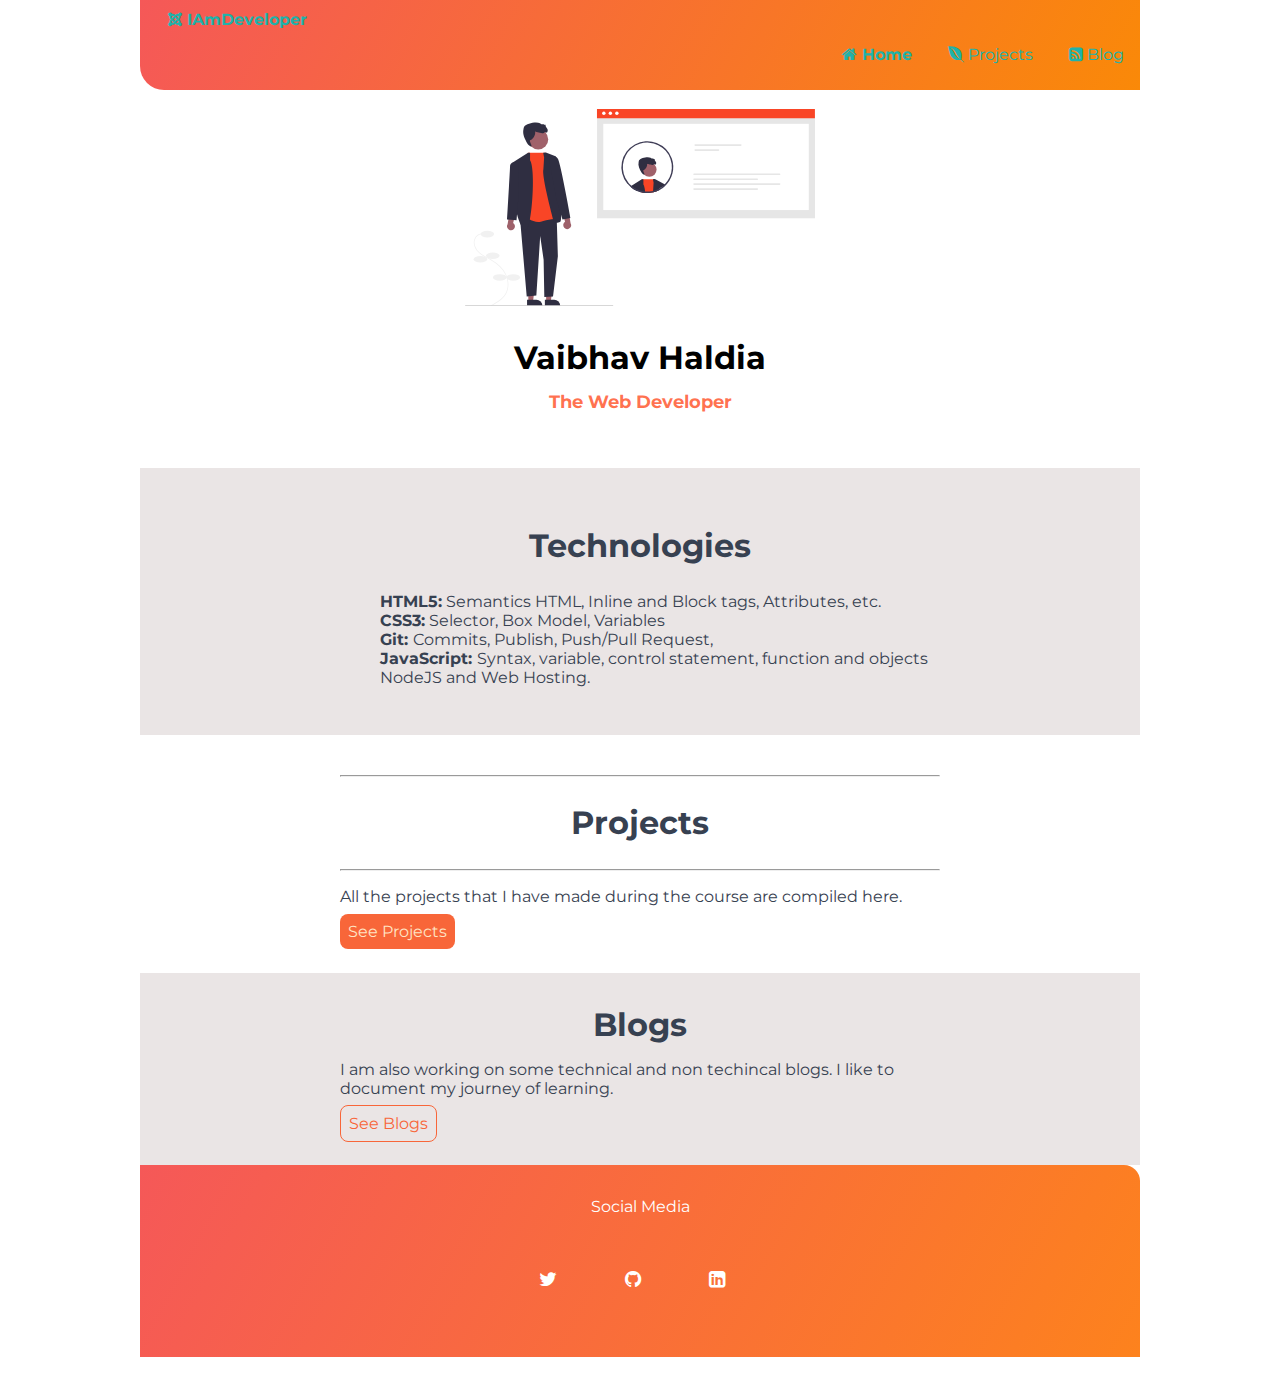
<file: index.html>
<!DOCTYPE html>
<html lang="en">

<head>
    <meta charset="UTF-8">
    <meta http-equiv="X-UA-Compatible" content="IE=edge">
    <meta name="viewport" content="width=device-width, initial-scale=1.0">
    <link href="style1.css" rel="stylesheet" />
    <link rel="icon" href="lib/images/favicon.ico" type="image/x-icon">
    <link rel="stylesheet" href="font-awesome-4.7.0/css/font-awesome.min.css">
    <title>Home | Website-Portfolio</title>
</head>

<body class="container-otherwise">

    <section>
        <div class="diagonalBox">
            <div class="nav-brand"><a class="link link-active" href="/"><i class="fa fa-joomla" aria-hidden="true"></i>
                    IAmDeveloper</a></div>
            <div class="text-center ">
            </div>
            <ul class="list-non-bullet nav-pills">
                <li class="list-item-inline">
                    <a class="link link-active" href="/"><i class="fa fa-home" aria-hidden="true"></i> Home</a>
                </li>
                <li class="list-item-inline">
                    <a class="link" href="/projects.html"><i class="fa fa-envira" aria-hidden="true"></i> Projects</a>
                </li>
                <li class="list-item-inline">
                    <a class="link" href="/blog.html"><i class="fa fa-rss-square" aria-hidden="true"></i> Blog</a>
                </li>
            </ul>
        </div>
    </section>

    <header class="hero">
        <img class="hero-img" src="lib/images/undraw_Profile_re_4a55.svg" />
        <h3 class="hero-heading">Vaibhav Haldia <br> <span class="heading-zero">The Web Developer</span> </h3>
    </header>

    <section class="section ow">
        <div class="container-center">
            <h2>Technologies</h2>
            <ul class="list-non-bullet">
                <li><b>HTML5:</b> Semantics HTML, Inline and Block tags, Attributes, etc.</li>
                <li><b>CSS3:</b> Selector, Box Model, Variables</li>
                <li><b>Git: </b> Commits, Publish, Push/Pull Request,</li>
                <li><b>JavaScript: </b> Syntax, variable, control statement, function and objects </li>
                NodeJS and Web Hosting.
            </ul>
        </div>
    </section>

    <section class="section">
        <div class="container container-center">
            <hr>
            <h2>Projects</h2>
            <hr>
            <p>All the projects that I have made during the course are compiled here.</p>
            <a class="link-primary link" href="/projects.html">See Projects</a>
        </div>
    </section>

    <section class="section ow">
        <div class="container-center">
            <h2 class=" container-center">Blogs</h2>
            <p>I am also working on some technical and non techincal blogs. I like to document my journey of learning.
            </p>
            <a class="link-secondary link" href="/blog.html">See Blogs</a>
        </div>
    </section>

    <footer class="footer container-otherwise">
        <div class="footer-header">Social Media</div>
        <br><br>
        <ul class="social-links list-non-bullet ">
            <li class="list-item-inline"><a class="link" href="http://www.twitter.com/v_hald" target="_blank" </a> <i style="font-size: larger;"
                    class="fa fa-twitter" aria-hidden="true"></i></li>
            <li class="list-item-inline"><a class="link" href="http://www.github.com/xoxics" target="_blank"</a><i style="font-size: larger;"
                    class="fa fa-github" aria-hidden="true"></i>
            </li>
            <li class="list-item-inline"><a class="link" href="http://www.linkedin.com/in/vhald" target="_blank"</a><i style="font-size: larger;"
                    class="fa fa-linkedin-square" aria-hidden="true"></i></li>
        </ul>
    </footer>
</body>

</html>
</file>
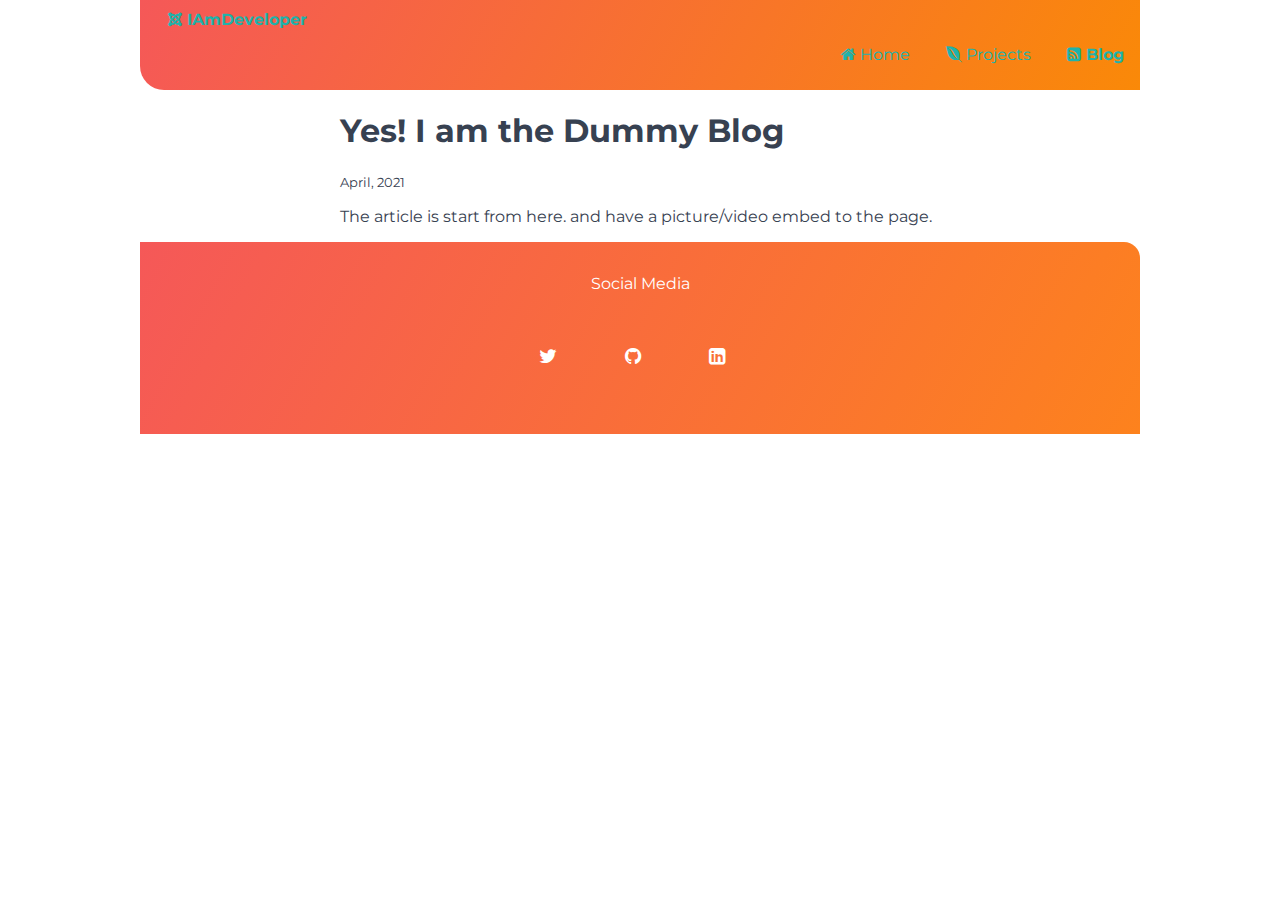
<file: blog-page1.html>
<!DOCTYPE html>
<html lang="en">

<head>
    <meta charset="UTF-8">
    <meta http-equiv="X-UA-Compatible" content="IE=edge">
    <meta name="viewport" content="width=device-width, initial-scale=1.0">
    <link href="style1.css" rel="stylesheet" />
    <link rel="icon" href="lib/images/favicon.ico" type="image/x-icon">
    <link rel="stylesheet" href="font-awesome-4.7.0/css/font-awesome.min.css">
    <title>Blog title| Blogs</title>
</head>

<body>
    <section class="container-otherwise">
        <div class="diagonalBox">
            <div class="nav-brand"><a class="link link-active" href="/"><i class="fa fa-joomla" aria-hidden="true"></i> IAmDeveloper</a></div>
            <div class="text-center ">
            </div>
            <ul class="list-non-bullet nav-pills">
                <li class="list-item-inline">
                    <a class="link" href="/"><i class="fa fa-home" aria-hidden="true"></i> Home</a>
                </li>
                <li class="list-item-inline">
                    <a class="link" href="/projects.html"><i class="fa fa-envira" aria-hidden="true"></i> Projects</a>
                </li>
                <li class="list-item-inline">
                    <a class="link link-active" href="/blog.html"><i class="fa fa-rss-square" aria-hidden="true"></i> Blog</a>
                </li>
            </ul>
        </div>
    </section>

    <article class="container container-center">
        <h1> Yes! I am the Dummy Blog </h1>
        <small>April, 2021</small>
        <p>The article is start from here. and have a picture/video embed to the page.</p>

    </article>

    <footer class="footer container-otherwise">
        <div class="footer-header">Social Media</div>
        <br><br>
        <ul class="social-links list-non-bullet ">
            <li class="list-item-inline"><a class="link" href="http://www.twitter.com/v_hald" target="_blank" </a> <i style="font-size: larger;"
                    class="fa fa-twitter" aria-hidden="true"></i></li>
            <li class="list-item-inline"><a class="link" href="http://www.github.com/xoxics" target="_blank"</a><i style="font-size: larger;"
                    class="fa fa-github" aria-hidden="true"></i>
            </li>
            <li class="list-item-inline"><a class="link" href="http://www.linkedin.com/in/vhald" target="_blank"</a><i style="font-size: larger;"
                    class="fa fa-linkedin-square" aria-hidden="true"></i></li>
        </ul>
    </footer>
</body>

</html>

<!-- 

<nav class="navigation container">
    <div class="nav-brand"><i class="fa fa-connectdevelop" aria-hidden="true"></i> IAmDeveloper</div>
    <ul class="list-non-bullet nav-pills">
        <li class="list-item-inline">
            <a class="link link-active" href="index.html"><i class="fa fa-home" aria-hidden="true"></i> HOME</a>
        </li>
        <li class="list-item-inline">
            <a class="link" href="projects.html" target="_blank"><i class="fa fa-tasks" aria-hidden="true"></i>
                PROJECTS</a>
        </li>
        <li class="list-item-inline">
            <a class="link" href="blogs.html" target="_blank"><i class="fab fa-blogger-b" aria-hidden="true"></i>
                BLOGS</a>
        </li>
    </ul>
</nav> -->
</file>
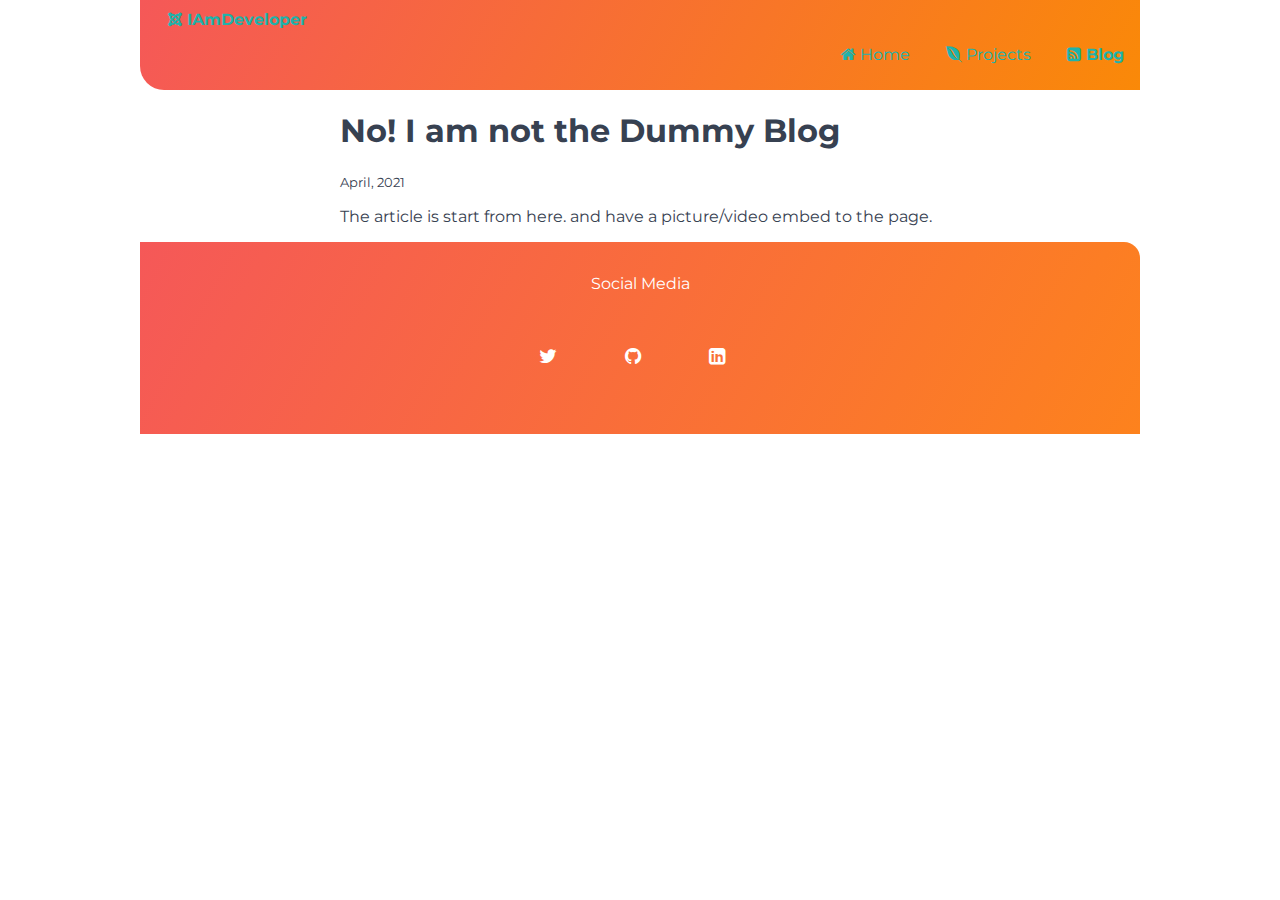
<file: blog-page2.html>
<!DOCTYPE html>
<html lang="en">
<head>
    <meta charset="UTF-8">
    <meta http-equiv="X-UA-Compatible" content="IE=edge">
    <meta name="viewport" content="width=device-width, initial-scale=1.0">
    <link href="style1.css" rel="stylesheet" />
    <link rel="stylesheet" href="font-awesome-4.7.0/css/font-awesome.min.css">
    <link rel="icon" href="lib/images/favicon.ico" type="image/x-icon">
    <title>Article Title| Website-Portfolio</title>
</head>
<body>
    <section class="container-otherwise">
        <div class="diagonalBox">
            <div class="nav-brand"><a class="link link-active" href="/"><i class="fa fa-joomla" aria-hidden="true"></i> IAmDeveloper</a></div>
            <div class="text-center ">
            </div>
            <ul class="list-non-bullet nav-pills">
                <li class="list-item-inline">
                    <a class="link" href="/"><i class="fa fa-home" aria-hidden="true"></i> Home</a>
                </li>
                <li class="list-item-inline">
                    <a class="link" href="/projects.html"><i class="fa fa-envira" aria-hidden="true"></i> Projects</a>
                </li>
                <li class="list-item-inline">
                    <a class="link link-active" href="/blog.html"><i class="fa fa-rss-square" aria-hidden="true"></i> Blog</a>
                </li>
            </ul>
        </div>
    </section>

    <article class="container container-center">
        <h1> No! I am not the Dummy Blog </h1>
        <small>April, 2021</small>
        <p>The article is start from here. and have a picture/video embed to the page.</p>

    </article>
    
    <footer class="footer container-otherwise">
        <div class="footer-header">Social Media</div>
        <br><br>
        <ul class="social-links list-non-bullet ">
            <li class="list-item-inline"><a class="link" href="http://www.twitter.com/v_hald" target="_blank" </a> <i style="font-size: larger;"
                    class="fa fa-twitter" aria-hidden="true"></i></li>
            <li class="list-item-inline"><a class="link" href="http://www.github.com/xoxics" target="_blank"</a><i style="font-size: larger;"
                    class="fa fa-github" aria-hidden="true"></i>
            </li>
            <li class="list-item-inline"><a class="link" href="http://www.linkedin.com/in/vhald" target="_blank"</a><i style="font-size: larger;"
                    class="fa fa-linkedin-square" aria-hidden="true"></i></li>
        </ul>
    </footer>
</body>
</html>
</file>
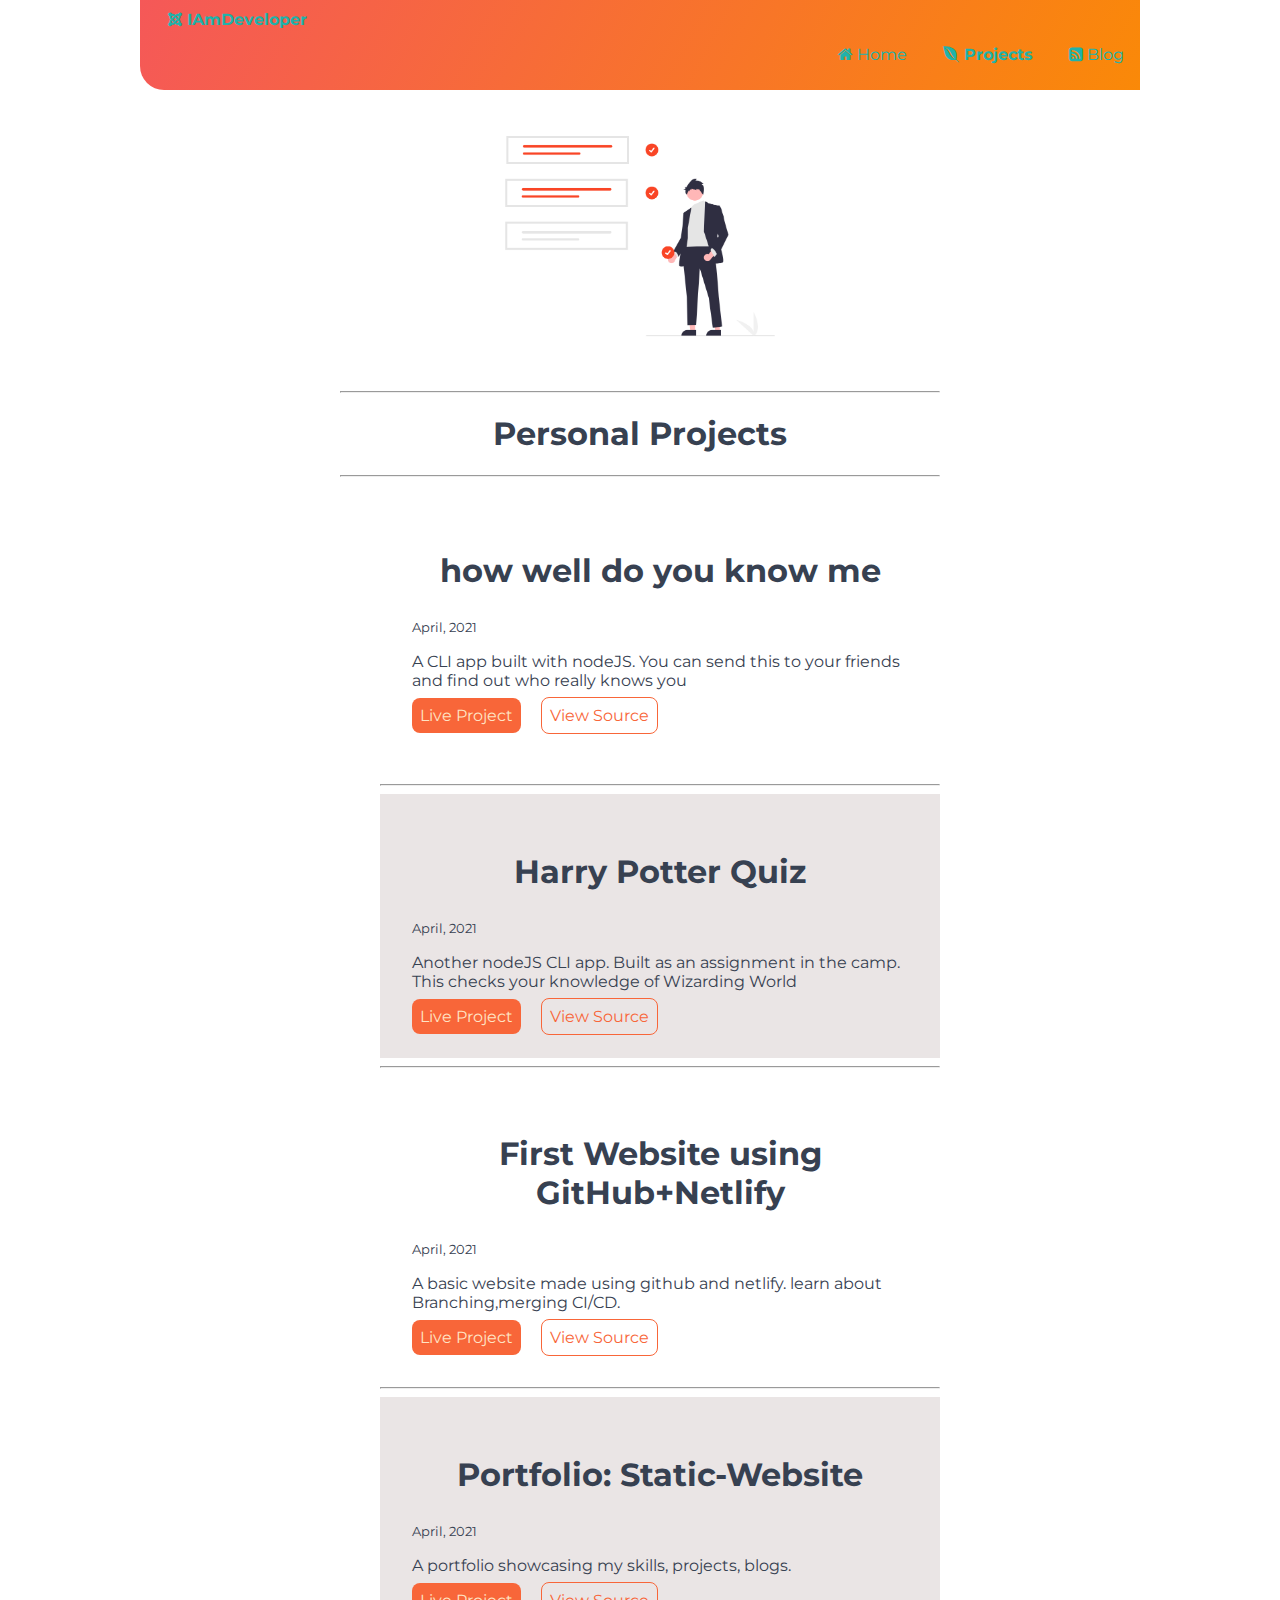
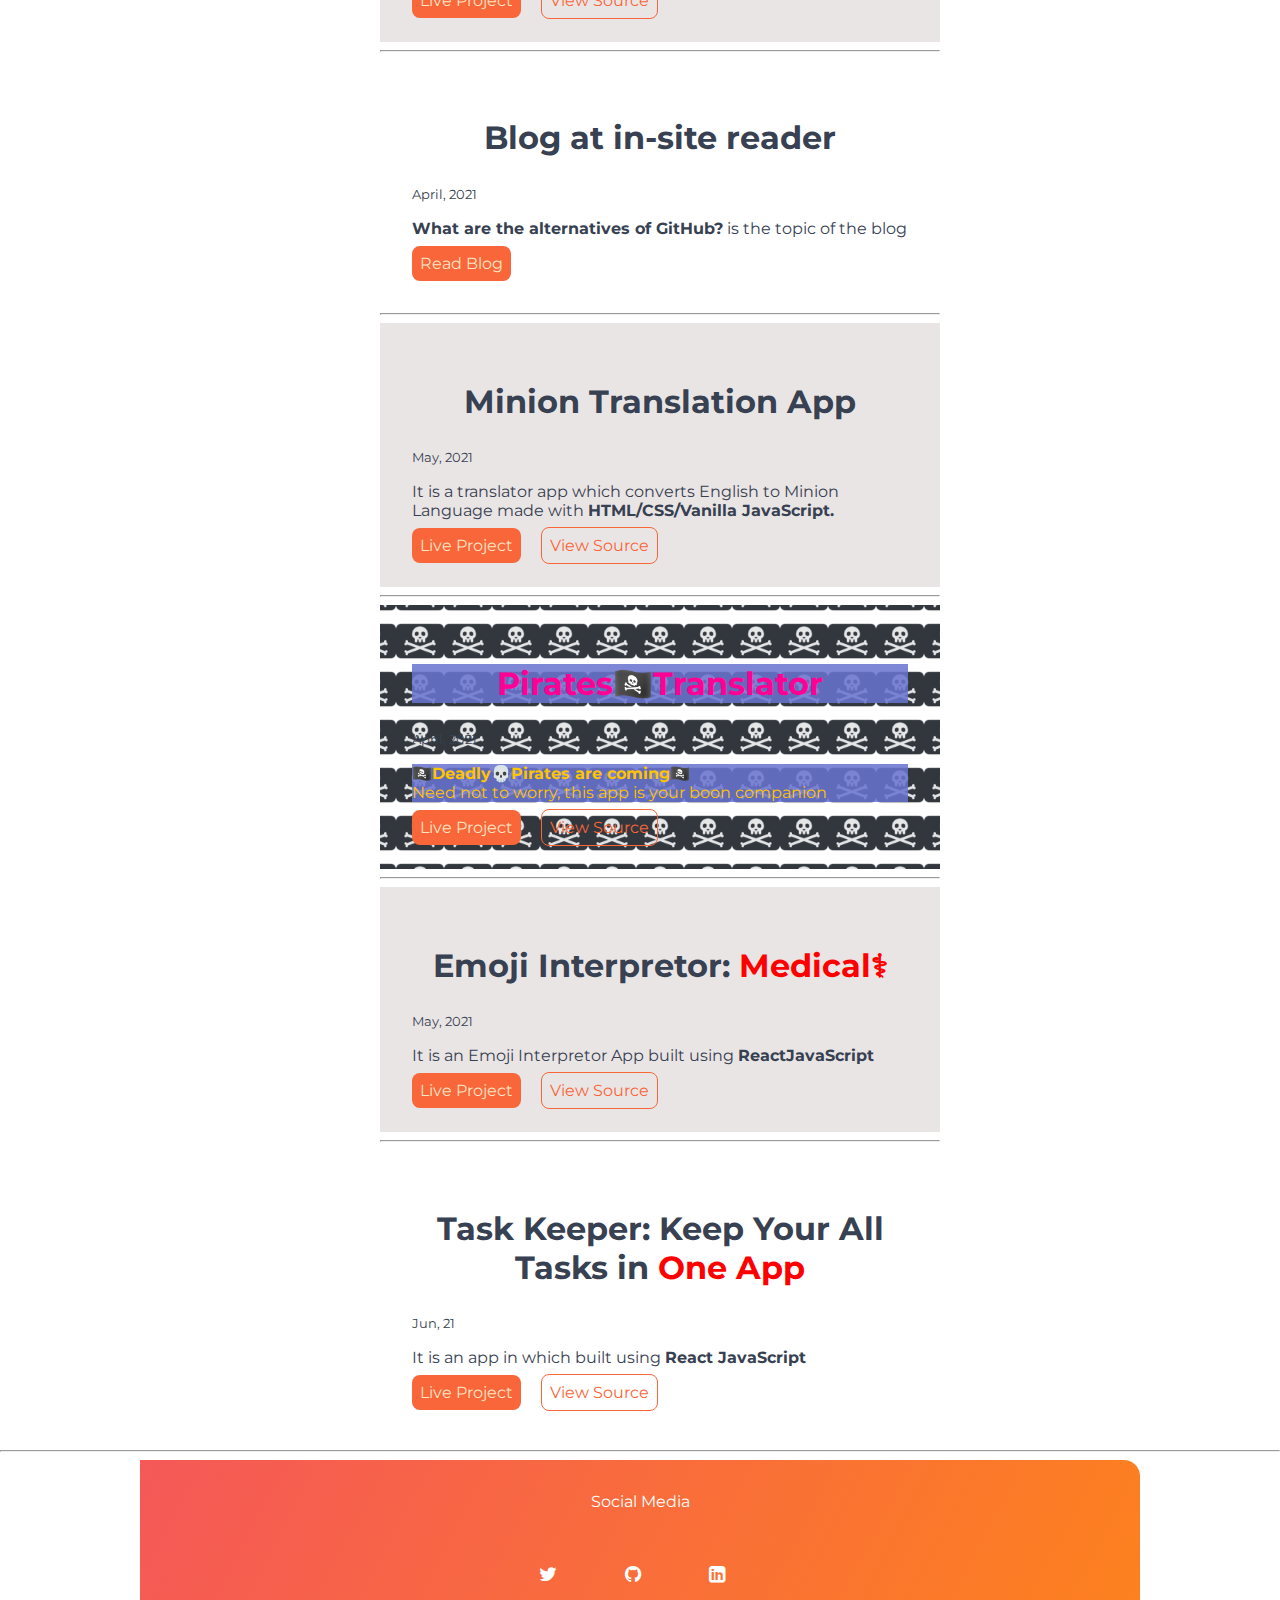
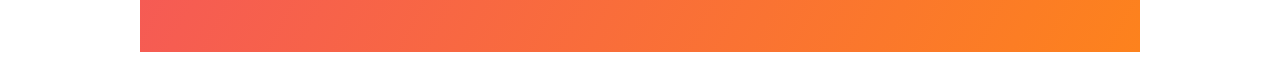
<file: projects.html>
<!DOCTYPE html>
<html lang="en">

<head>
    <meta charset="UTF-8">
    <meta http-equiv="X-UA-Compatible" content="IE=edge">
    <meta name="viewport" content="width=device-width, initial-scale=1.0">
    <link href="style1.css" rel="stylesheet" />
    <link rel="stylesheet" href="font-awesome-4.7.0/css/font-awesome.min.css">
    <link rel="icon" href="lib/images/favicon.ico" type="image/x-icon">
    <title>Projects | Website-Portfolio</title>
</head>

<body>
    <section class="container-otherwise">
        <div class="diagonalBox">
            <div class="nav-brand"><a class="link link-active" href="/"><i class="fa fa-joomla" aria-hidden="true"></i>
                    IAmDeveloper</a></div>
            <div class="text-center ">
            </div>
            <ul class="list-non-bullet nav-pills">
                <li class="list-item-inline">
                    <a class="link" href="/"><i class="fa fa-home" aria-hidden="true"></i> Home</a>
                </li>
                <li class="list-item-inline">
                    <a class="link link-active" href="/projects.html"><i class="fa fa-envira" aria-hidden="true"></i>
                        Projects</a>
                </li>
                <li class="list-item-inline">
                    <a class="link" href="/blog.html"><i class="fa fa-rss-square" aria-hidden="true"></i> Blog</a>
                </li>
            </ul>
        </div>
    </section>

    <header class="hero">
        <img class="hero-img" src="lib/images/undraw_Project_completed_re_pqqq.png" />
    </header>



    <section class="container-center">
        <hr>
        <h1 class="project-title">Personal Projects</span></h1>
        <hr>
        <ol class="list-non-bullet">
            <li>
                <article class="section">
                    <h2>how well do you know me</h1>
                        <small>April, 2021</small>
                        <p>A CLI app built with nodeJS. You can send this to your friends and find out who really knows
                            you</p>
                        <a class="link link-primary"
                            href="https://replit.com/@TheLazarus/OldfashionedSwiftProlog?embed=1&output=1#index.js"
                            target="_blank">Live Project</a>
                        <a class="link link-secondary" href="https://github.com/xoxics/Know-me-quiz-nodejs"
                            target="_blank">View Source</a>

                </article>
                <br>
            </li>
            <hr>
            <li>
                <article class="section ow">
                    <h2>Harry Potter Quiz</h2>
                    <small>April, 2021</small>
                    <p>Another nodeJS CLI app. Built as an assignment in the camp. This checks your knowledge of
                        Wizarding World</p>

                    <a class="link link-primary"
                        href="https://replit.com/@xoxics/GleamingWaryReference?embed=1&output=1#index.js"
                        target="_blank">Live Project</a>
                    <a class="link link-secondary" href="https://github.com/xoxics/Fandom-quiz-nodeJS"
                        target="_blank">View Source</a>

                </article>

            </li>
            <hr>
            <li>
                <article class="section">
                    <h2>First Website using GitHub+Netlify</h2>
                    <small>April, 2021</small>
                    <p>A basic website made using github and netlify. learn about Branching,merging CI/CD.</p>

                    <a class="link link-primary" href="https://portfolio-vhald.netlify.app/" target="_blank">Live
                        Project</a>
                    <a class="link link-secondary" href="https://github.com/xoxics/vaibhav-haldia" target="_blank">View
                        Source</a>

                </article>

            </li>
            <hr>
            <li>
                <article class="section ow">
                    <h2>Portfolio: Static-Website</h2>
                    <small>April, 2021</small>
                    <p>A portfolio showcasing my skills, projects, blogs.</p>

                    <a class="link link-primary" href="https://portfolio-vaibhavh.netlify.app/" target="_blank">Live
                        Project</a>
                    <a class="link link-secondary" href="https://github.com/xoxics/Portfolio-vaibhav"
                        target="_blank">View Source</a>

                </article>

            </li>
            <hr>
            <li>
                <article class="section">
                    <h2>Blog at in-site reader</h2>
                    <small>April, 2021</small>
                    <p><strong>What are the alternatives of GitHub?</strong> is the topic of the blog</p>

                    <a class="link link-primary" href="https://vhald.hashnode.dev/what-are-the-alternatives-of-github"
                        target="_blank">Read Blog</a>
                </article>

            </li>
            <hr>
            <li>
                <article class="section ow">
                    <h2>Minion Translation App</h2>
                    <small>May, 2021</small>
                    <p>It is a translator app which converts English to Minion Language made with
                        <strong>HTML/CSS/Vanilla JavaScript.</strong></p>

                    <a class="link link-primary" href="https://bananatongue-vhald.netlify.app/" target="_blank">Live
                        Project</a>
                    <a class="link link-secondary" href="https://github.com/xoxics/Minion-Speak" target="_blank">View
                        Source</a>

                </article>

            </li>
            <hr>
            <li>
                <article class="section section-pirate">
                    <h2 style="color: rgb(255, 0, 149)
                    ;
                    background-color: rgba(106, 116, 207, 0.863);">Pirates🏴‍☠️Translator</h2>
                    <small>April, 2021</small>
                    <p style="color: rgb(255, 196, 0);
                    background-color: rgba(106, 116, 207, 0.863);" ;><strong>🏴‍☠️Deadly💀Pirates are coming🏴‍☠️</strong>
                    <br>Need not to worry, this app is your boon companion</p>

                    <a class="link link-primary" href="https://piratilator.netlify.app/" target="_blank">Live
                        Project</a>
                    <a class="link link-secondary" href="https://github.com/xoxics/mark7/" target="_blank">View
                        Source</a>

                </article>

            </li>
            <hr>
            <li>
            <article class="section ow"> 
                    <h2>Emoji Interpretor: <span style="color: red;">Medical⚕</span></h2>
                    <small>May, 2021</small>
                    <p>It is an Emoji Interpretor App built using <strong> ReactJavaScript </strong></p>

                    <a class="link link-primary" href="https://x1pqd.csb.app/" target="_blank">Live
                        Project</a>
                    <a class="link link-secondary" href="https://codesandbox.io/s/lec5-ex15-x1pqd?file=/public/index.html" target="_blank">View
                        Source</a>

            </article>
            </li>
            <hr>
            <li>
                <article class="section"> 
                        <h2>Task Keeper: Keep Your All Tasks in <span style="color: red;">One App</span></h2>
                        <small>Jun, 21 </small>
                        <p>It is an app in which  built using <strong>React JavaScript</strong></p>
    
                        <a class="link link-primary" href="https://bgt969.csb.app/" target="_blank">Live
                            Project</a>
                        <a class="link link-secondary" href="https://codesandbox.io/s/falling-mountain-bgt969" target="_blank">View
                            Source</a>
    
                </article>
                </li>
            </ul>
    </section>

    <hr>
    <footer class="footer container-otherwise">
        <div class="footer-header">Social Media</div>
        <br><br>
        <ul class="social-links list-non-bullet ">
            <li class="list-item-inline"><a class="link" href="http://www.twitter.com/v_hald" target="_blank" </a> <i
                    style="font-size: larger;" class="fa fa-twitter" aria-hidden="true"></i></li>
            <li class="list-item-inline"><a class="link" href="http://www.github.com/xoxics" target="_blank" </a> <i
                    style="font-size: larger;" class="fa fa-github" aria-hidden="true"></i>
            </li>
            <li class="list-item-inline"><a class="link" href="http://www.linkedin.com/in/vhald" target="_blank" </a> <i
                    style="font-size: larger;" class="fa fa-linkedin-square" aria-hidden="true"></i></li>
        </ul>
    </footer>
</body>

</html>
</file>
<file: style1.css>
@import url('https://fonts.googleapis.com/css2?family=Montserrat:wght@400;700&display=swap');

:root {
    --primary-color: #ff9900;
    --secondary-color: red;
    --dark-gray: rgb(68, 63, 63);
    --offwhite: rgba(206, 194, 194, 0.418);
    --textgray: #374151;
}

body {
    color: var(--textgray);
    font-family: 'Montserrat', sans-serif;
    display: block;
    margin: 0px;
}

ul {
    display: block;
    list-style-type: disc;
    margin-block-start: 1em;
    margin-block-end: 1em;
    margin-inline-start: 0px;
    margin-inline-end: 0px;
    padding-inline-start: 40px;
}

.diagonalBox {
    background: rgb(212, 12, 12);
    background: linear-gradient(298deg, rgb(250, 137, 8) 0%, rgba(245, 88, 88, 1) 100%, rgb(253, 130, 29) 0%);
    padding: 10px 0;
    position: relative;
    border-bottom-left-radius: 1.5rem;
}

.nav-brand {

    font-weight: bold;
    /* font-family: 'Anton', sans-serif; */
    font-size: rem;
    padding-left: 20px;
    padding-top: -50px
}

/* container */
.container-center {
    max-width: 600px;
    margin: auto;

}

.container {
    /* padding-left: 1rem;
    padding-right: 1rem; */
    padding: 0rem 1rem;
    /* (in this 1rem is both for left aswellas right) */
}

.container-otherwise {
    max-width: 1000px;
    margin: auto;

}


/* links */
.link {
    color: lightseagreen;
    box-sizing: border-box;
    text-decoration: none;
    padding: 0.5rem 0.5rem;
    /* top right bottom left */
}

.link-active {
    font-weight: bold;
}

.link-primary {
    background-color: #F86639;
    border-radius: 0.5rem;
    color: bisque;
    max-width: 160px;
    margin: 1rem 1rem 1rem 0rem;
}

.link-secondary {
    color: #F86639;
    border-radius: 0.5rem;
    border: 1px solid #F86639;
    max-width: 160px;
    margin: 1rem 1rem 1rem 0rem;

}

/* lists */

.list-non-bullet {
    list-style: none;
    /* text-align: right; */
}


.list-item-inline {
    display: inline;
    padding: 0rem 0.5rem;
    align-items: baseline;
}

/* nav is tricky */

.navigation {
    background-color: var(--primary-color);
    color: white;
    padding: 1rem;
    border-bottom-left-radius: 1rem;
}



.nav-pills {
    text-align: right;
}

.navigation .link-active {
    font-weight: bold;
    ;
}

/* header */

.hero {
    padding: 1.2rem;

}

.hero .hero-img {
    max-width: 350px;
    display: block;
    margin: auto;
}

.hero .hero-heading {

    text-align: center;
    font-size: 2rem;
    color: black;
}

.hero .hero-heading .heading-inverted {
    color: #ffd900;
}

.hero .hero-heading .heading-zero {
    font-size: large;
    color: rgba(255, 51, 0, 0.692);
    /* background: linear-gradient(298deg, rgba(131, 58, 180, 1) 0%, rgba(253, 247, 29, 1) 0%, rgba(245, 78, 88, 1) 80%); */
    ;
}

/* sections */

.section {
    padding: 2rem;
}

.ow {
    background-color: var(--offwhite);

}

.section h2 {
    font-size: 2rem;
    text-align: center;
}

.section-pirate{
    background-image: url(/lib/images/favicon_3.ico);
    background-position: center;
    
}

/* footer */

.footer {
    background: rgb(131, 58, 180);
    background: linear-gradient(298deg, rgba(131, 58, 180, 1) 0%, rgb(253, 130, 29) 0%, rgba(245, 88, 88, 1) 100%);
    padding: 2rem 0rem;
    text-align: center;
    color: white;
    border-top-right-radius: 1rem;
}

.footer .link {
    color: white
}

.footer ul {
    padding-inline-start: 0px;
}

/* here is the part of second page: Projects */
.project-title {
    text-align: center;
}

.article-border {
    padding: 2rem;
}
</file>
